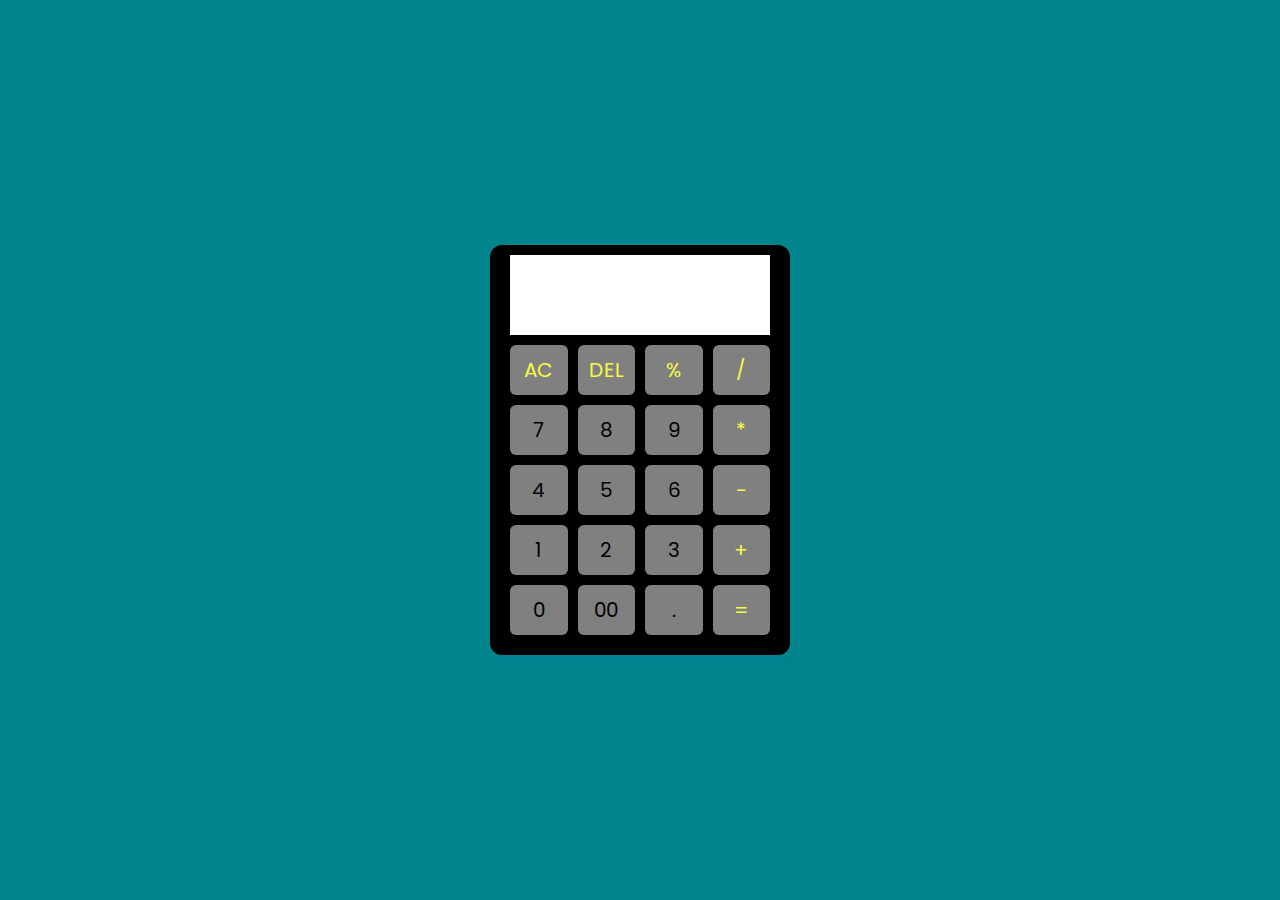
<file: CodSoft/Calculator/index.html>
<!DOCTYPE html>
<html lang="en">
  <head>
    <meta charset="UTF-8" />
    <meta http-equiv="X-UA-Compatible" content="IE=edge" />
    <meta name="viewport" content="width=device-width, initial-scale=1.0" />
    <title> Calculator </title>
    <link rel="stylesheet" href="style.css"/>
  </head>
  <body>
    <div class="container">
      <input type="text" class="display"/>

      <div class="buttons">
        <button class="operator" data-value="AC"> AC </button>
        <button class="operator" data-value="DEL"> DEL </button>
        <button class="operator" data-value="%"> % </button>
        <button class="operator" data-value="/"> / </button>

        <button data-value="7"> 7 </button>
        <button data-value="8"> 8 </button>
        <button data-value="9"> 9 </button>
        <button class="operator" data-value="*"> * </button>

        <button data-value="4"> 4 </button>
        <button data-value="5"> 5 </button>
        <button data-value="6"> 6 </button>
        <button class="operator" data-value="-"> - </button>

        <button data-value="1"> 1 </button>
        <button data-value="2"> 2 </button>
        <button data-value="3"> 3 </button>
        <button class="operator" data-value="+"> + </button>

        <button data-value="0"> 0 </button>
        <button data-value="00"> 00 </button>
        <button data-value="."> . </button>
        <button class="operator" data-value="="> = </button>
      </div>
    </div>

    <script src="script.js"></script>
  </body>
</html>
</file>
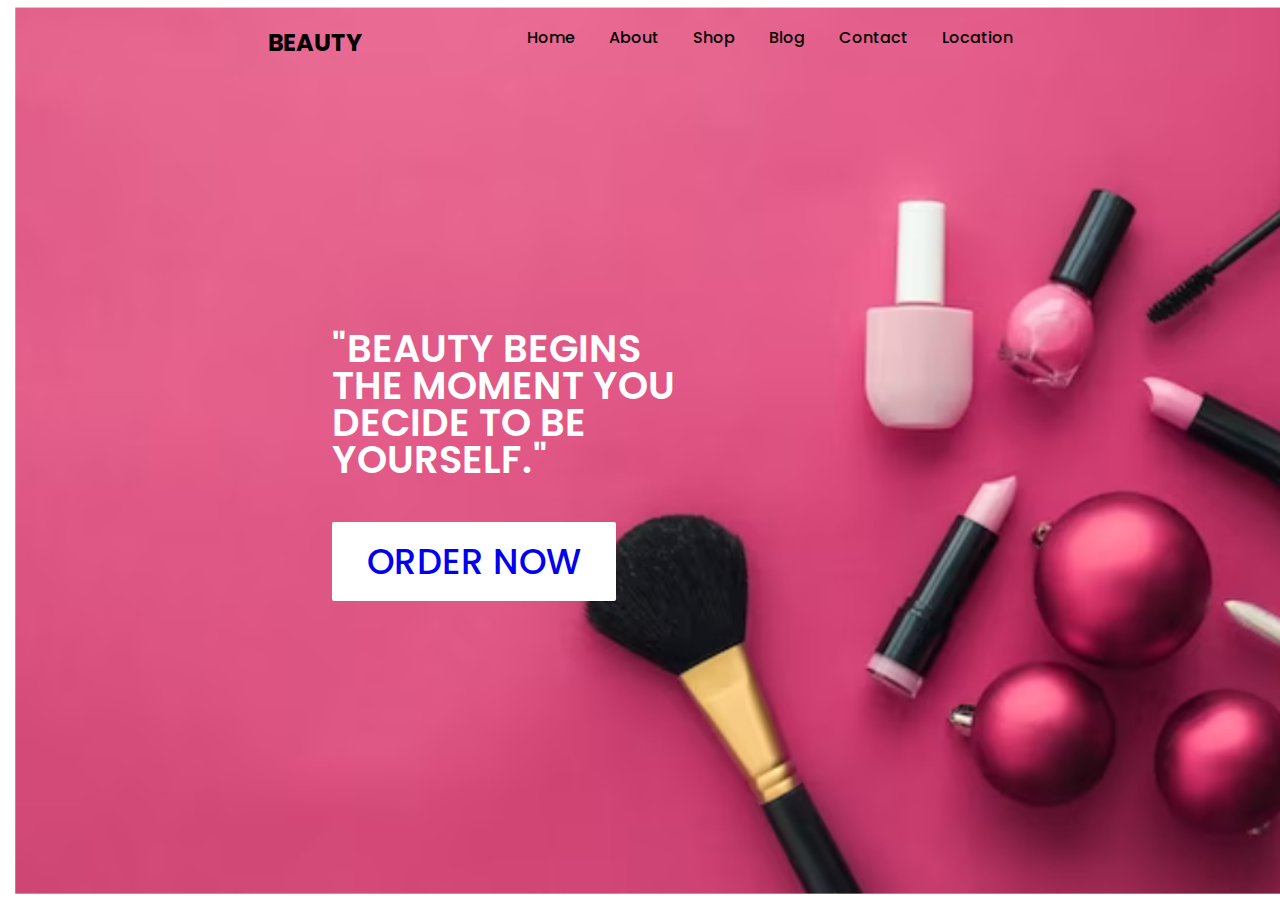
<file: CodSoft/Landing Page/index.html>
<!DOCTYPE html>
<html lang="en">
<head>
    
<title>Landing Page</title>
<link rel="stylesheet" href="style.css">
<link rel="stylesheet" href="https://cdnjs.c10udf1are.com/ajax/1ibs/font-awesome/5.1a.0/css/a11.min.css">
</head>
<body>
    <header>
        <a href="#" class="brand">Beauty</a>
        <div class="navigation">
            <div class="navigation-items">
                <a href="#">Home</a>
                <a href="#">About</a>              
                <a href="#">Shop</a>
                <a href="#">Blog</a>
                <a href="#">Contact</a>
                <a href="#">Location</a>
            </div> 
        </div>
    </header>
    <section class="home" >
        <div class="content">
            <h1>
                <span>"Beauty begins</span><br><span>the moment you</span><br><span> decide to be</span><br><span> yourself."</span>
                <p></p>
                <a href="#">Order Now</a>

            </h1>
        </div>
<div class="media-icons">
    <a href="#"><i class="fab fa-facebook-f"></i></a>
    <a href="#"><i class="fab fa-instagram"></i></a>
    <a href="#"><i class="fab fa-twitter"></i></a>
    <a href="#"><i class="fab fa-whatsapp"></i></a>
    </div>
    </section>
</body>
</html>
</file>
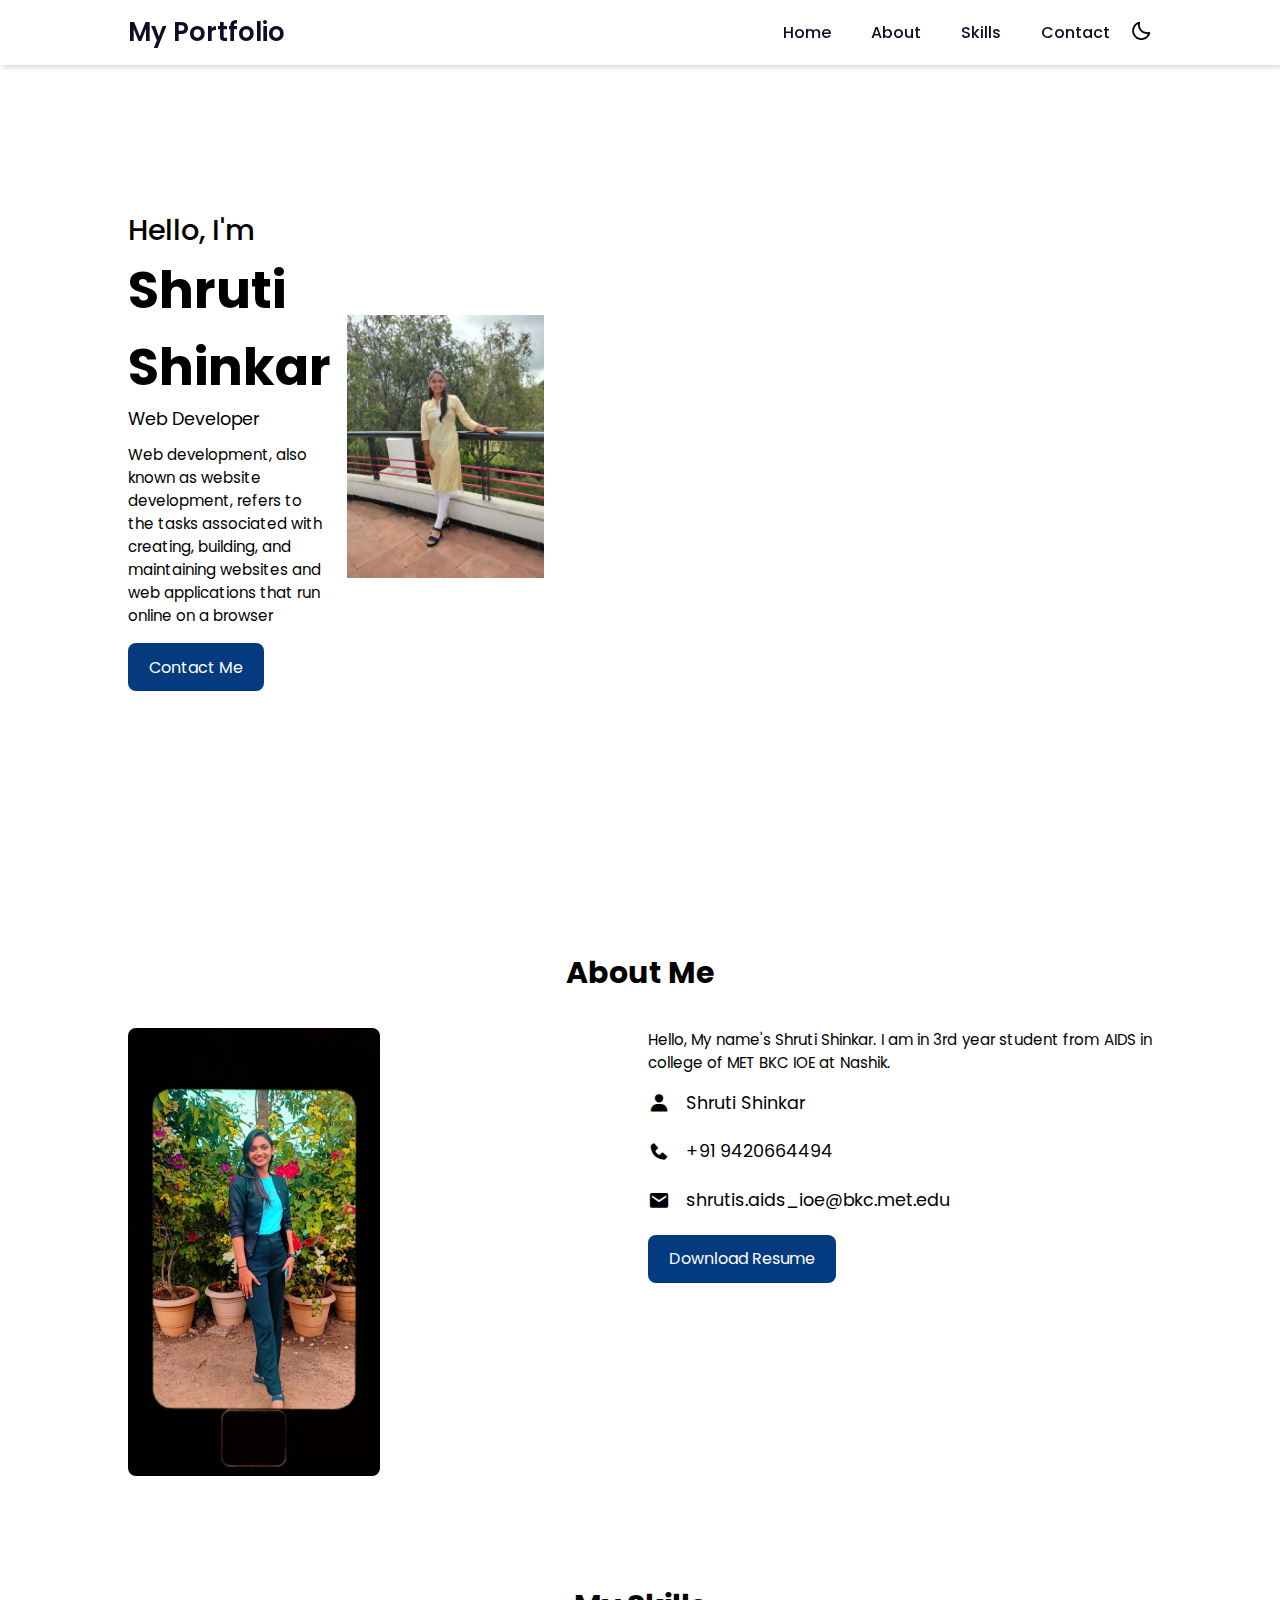
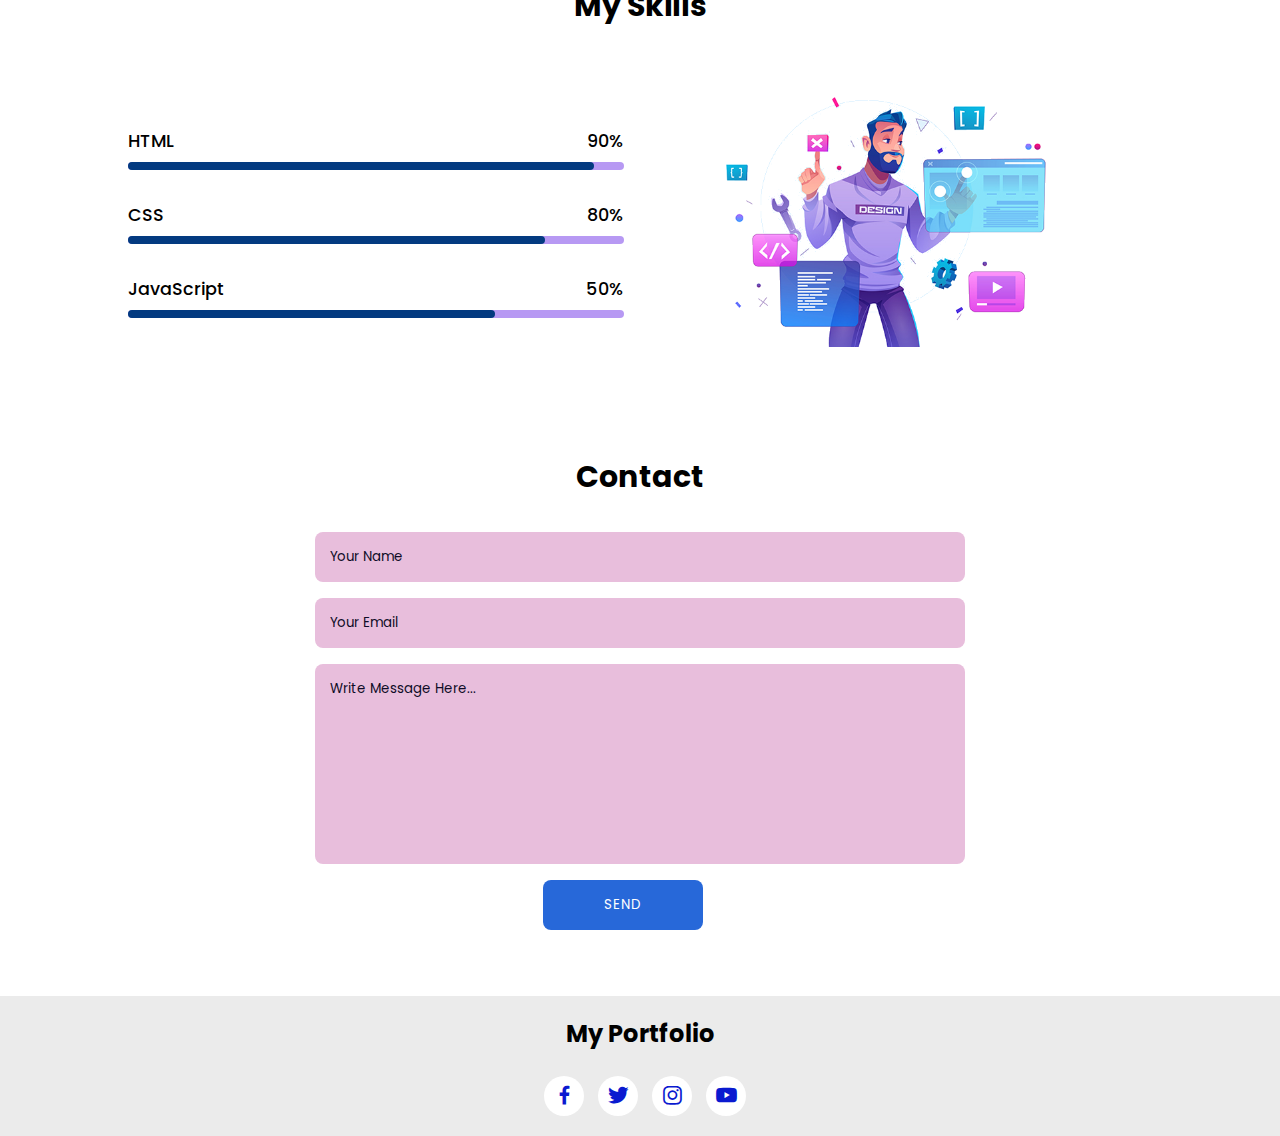
<file: CodSoft/Portfolio/index.html>
<!DOCTYPE html>
<html lang="en">
<head>
    <meta charset="UTF-8">
    <meta http-equiv="X-UA-Compatible" content="IE=edge">
    <meta name="viewport" content="width=device-width, initial-scale=1.0">
    <title>Portfolio</title>
    <link rel="stylesheet" href="./css/style.css">
    <link rel="stylesheet"
  href="https://cdn.jsdelivr.net/npm/boxicons@latest/css/boxicons.min.css">
 
</head>
<body>
    <header>
        <a href="#" class="logo">My Portfolio</a>
 
        <div class="bx bx-menu" id="menu-icon"></div>
 
        <ul class="navbar">
            <li><a href="#home">Home</a></li>
            <li><a href="#about">About</a></li>
            <li><a href="#skills">Skills</a></li>
            <li><a href="#contact">Contact</a></li>
            <div class="bx bx-moon" id="darkmode"></div>
        </ul>
    </header>
 
    <section class="home" id="home">
                <div class="home-img">
            <img src="2.jpeg" alt="">
        </div>
        <div class="home-text">
            <span>Hello, I'm</span>
            <h1>Shruti Shinkar</h1>
            <h2>Web Developer</h2>
            <p>Web development, also known as website development, refers to the tasks associated with creating, building, and maintaining websites and web applications that run online on a browser</p>
            <a href="#contact" class="btn">Contact Me</a>
        </div>
 
    </section>
    <section class="about" id="about">
        <div class="heading">
            <h2>About Me</h2>
        </div>
      
        <div class="about-container">
            <div class="about-img">
                <img src="1.jpeg" alt="">
            </div>
            <div class="about-text">
                <p>Hello, My name's Shruti Shinkar. I am in 3rd year student from AIDS in college of MET BKC IOE at Nashik.</p>
                <div class="information">

                    <div class="info-box">
                        <i class='bx bxs-user' ></i>
                        <span>Shruti Shinkar</span>
                    </div>

                    <div class="info-box">
                        <i class='bx bxs-phone' ></i>
                        <span>+91 9420664494 </span>
                    </div>
                   
                    <div class="info-box">
                        <i class='bx bxs-envelope' ></i>
                        <span>shrutis.aids_ioe@bkc.met.edu</span>
                    </div>
                </div>
                <a href="#" class="btn">Download Resume</a>
            </div>
        </div>
    </section>

    <section class="skills" id="skills">
        <div class="heading">
            <h2>My Skills</h2>
        </div>
        <div class="skills-container">
            <div class="bars">
                <div class="bars-box">
                    <h3>HTML</h3>
                    <span>90%</span>
                    <div class="light-bar"></div>
                    <div class="percent-bar html-bar"></div>
                </div>

                <div class="bars-box">
                    <h3>CSS</h3>
                    <span>80%</span>
                    <div class="light-bar"></div>
                    <div class="percent-bar css-bar"></div>
                </div>

                <div class="bars-box">
                    <h3>JavaScript</h3>
                    <span>50%</span>
                    <div class="light-bar"></div>
                    <div class="percent-bar js-bar"></div>
                </div>

               
            </div>
            <div class="skills-img">
                <img src="123.png" alt="">
            </div>
        </div>
 
    </section>
   
    <section class="contact" id="contact">
        <div class="heading">
            <h2>Contact</h2>
        </div>
        <div class="contact-form">
            <form action="">
                <input type="text" placeholder="Your Name">
                <input type="email" name="" id="" placeholder="Your Email">
                <textarea name="" id="" cols="30" rows="10" placeholder="Write Message Here..."></textarea>
                <input type="button" value="Send" class="contact-button">
            </form>
        </div>
    </section>

    <div class="footer">
        <h2>My Portfolio</h2>
        <div class="footer-social">
            <a href="#"><i class='bx bxl-facebook' ></i></a>
            <a href="#"><i class='bx bxl-twitter' ></i></a>
            <a href="#"><i class='bx bxl-instagram' ></i></a>
            <a href="#"><i class='bx bxl-youtube' ></i></a>
        </div>
    </div>  
    <script src="./js/script.js"></script>
</body>
</html>
</file>
<file: CodSoft/Calculator/style.css>
@import url('https://fonts.googleapis.com/css2?family=Poppins:ital,wght@0,300;0,400;0,500;0,600;1,400;1,600&display=swap');

* {
  margin: 0;
  padding: 0;
  box-sizing: border-box;
  font-family: "Poppins", sans-serif;
}

body {
  height: 100vh;
  display: flex;
  align-items: center;
  justify-content: center;
  background: rgb(0, 132, 141);
}

.container {
  position: relative;
  max-width: 300px;
  width: 100%;
  border-radius: 12px;
  padding: 10px 20px 20px;
  background: black;
  box-shadow: 0 5px 10px rgba(10, 135, 224, 0.05);
}

.display {
    margin-bottom: 10px;
    height: 80px;
    width: 100%;
    outline: none;
    border: none;
    text-align: right;
    font-size: 25px;
    color:gray;
    pointer-events: none;
}

.buttons {
  display: grid;
  grid-gap: 10px;
  grid-template-columns: repeat(4, 1fr);
}

.buttons button {
  padding: 10px;
  border-radius: 6px;
  border: none;
  font-size: 20px;
  cursor: pointer;
  background-color: grey;
}

.buttons button:active {
  transform: scale(0.99);
}

.operator {
  color: rgb(250, 250, 70);
}
</file>
<file: CodSoft/Landing Page/style.css>
@import url('https://fonts.googleapis.com/css2?family=Poppins:ital,wght@0,300;0,400;0,500;0,600;1,400;1,600&display=swap');

*{
    margin:0;
    padding:0;
    box-sizing: border-box;
    font-family:'Poppins',sans-serif;

}
section
{
    position: relative;
    width: 100%;
    min-height: 100vh;
    padding: 100px;
    display: flex;
    justify-content: space-around;
    align-items: center;
    background: #fff;
} 

header
{    
    position:absolute;
    top: 0;
    left: 0;
    width: 100%;
    padding: 25px 200px;
    display: flex;
    transition: 0.5s ease;
    justify-content: space-around;
    z-index: 999;
}

header .brand
{
    color:black;
    font-size: 1.5em;
    font-weight: 700;
    text-transform: uppercase;
    text-decoration: none;
}

header .navigation{
    position: relative;
}

header .navigation .navigation-items a
{
    position: relative;
    color: #000;
    font-size: 1em;
    font-weight: 500;
    text-decoration: none;
    margin-left: 30px;
    transition: 0.3s ease;
}

header .navigation .navigation-items a:before{
     
    content: ' ' ;
    position: absolute;
    
    background: #000;
    width: 0%;
    height: 3px;
    left: 0;
    bottom: 0;
    transition: 0.3s ease;
}

header .navigation .navigation-items a:hover:before{
    width: 100%;
}

section{
    padding: 100px 200px;
}

.home{
    position: relative;
    width: 100%;
    min-height: 100vh;
    display: flex;
    justify-content: center;
    flex-direction: column;
    background-image: url(5.png);
    background-size:cover;
}

 .home .content{
    z-index: 888;
    color:#fff;
    width: 70%;
    margin-top: 50px;
}


.home .content h1{
    font-weight: 900;
    text-transform: uppercase;
    line-height: 35px;
    margin-bottom: 40px;
}


.home .content h1 span{
    font-size: 1.2em;
    font-weight: 600;
}

.home .content p{
    margin-bottom: 65px;
}
 
.home .content  a{
    background: #fff;
    padding: 15px 35px;
   
    font-size: 1.1em;
    font-weight: 500;
    text-decoration:none;
    border-radius: 2px;
}


.home .media-icons{
    z-index: 888;
    position: absolute;
    left: 20px;
    display: flex;
    flex-direction: column;
    transition: 0.5s ease;
}
 
.home .media-icons a{
    color: black;
    font-size: 1.6em;
    transition: 0.3s ease;
}

.home .media-icons a:not(:last-child){
    margin-bottom: 20px;
}

.home .media-icons a:hover{
    transform: scale(1.3);
}
</file>
<file: CodSoft/Portfolio/css/style.css>
@import url("https://fonts.googleapis.com/css2?family=Poppins:wght@200;300;400;500;600;700&display=swap");
* {
  margin: 0;
  padding: 0;
  box-sizing: border-box;
  list-style: none;
  text-decoration: none;
  scroll-behavior: smooth;
  scroll-padding-top: 2rem;
  font-family: "Poppins", sans-serif;
}
:root {
  --main-color: #033a80;
  --bg-color: #fff;
  --text-color: #0f0c27;
  --hover: hsl(260, 100%, 51%);
 
  --big-font: 3.2rem;
  --medium-font: 1.8rem;
  --p-font: 0.941rem;
}
section {
  padding: 50px 10%;
}
body.active {
  --text-color: #fff;
  --bg-color: #0f0c27;
}

*::selection {
  color: var(--bg-color);
  background: var(--main-color);
}
.heading {
  text-align: center;
}
.heading h2 {
  font-size: 30px;
}

header {
  position: fixed;
  width: 100%;
  top: 0;
  right: 0;
  z-index: 1000;
  display: flex;
  align-items: center;
  justify-content: space-between;
  background: var(--bg-color);
  padding: 13px 10%;
  transition: 0.2s;
  box-shadow: -3px -3px 7px #ffffff73,
				2px 2px 5px rgba(94, 104, 121, 0.288);
}
header.shadow {
  box-shadow: 0 0 4px rgb(14 55 54 / 15%);
}
.logo {
  font-size: 1.61rem;
  font-weight: 600;
  color: var(--text-color);
}
.navbar {
  display: flex;
}
.navbar a {
  font-size: 1rem;
  padding: 10px 20px;
  color: var(--text-color);
  font-weight: 500;
}
.navbar a:hover {
  color: var(--hover);
}
#menu-icon {
  font-size: 24px;
  cursor: pointer;
  z-index: 10001;
  display: none;
}
#darkmode {
  font-size: 22px;
  cursor: pointer;
}
.home {
  position: relative;
  width: 100%;
  min-height: 100vh;
  display: grid;
  grid-template-columns: 0.2fr 1fr 1fr;
  align-items: center;
  gap: 1rem;
}
.home-img {
  order: 3;
}
.home-img img {
  width: 50%;
}
.home-text span {
  font-size: var(--medium-font);
  font-weight: 500;
}
.home-text h1 {
  font-size: var(--big-font);
}
.home-text h2 {
  font-size: 1.1rem;
  font-weight: 400;
}
.home-text p {
  font-size: var(--p-font);
  font-weight: 400;
  margin: 0.7rem 0 1rem;
}

.btn {
  display: inline-block;
  background: var(--main-color);
  color: #fff;
  padding: 0.7rem 1.3rem;
  border-radius: 0.5rem;
}
.btn:hover {
  background: var(--hover);
}
 

.about-container {
  display: grid;
  grid-template-columns: repeat(2, 1fr);
  gap: 1rem;
  margin-top: 2rem;
}
 
.about-img img {
  width: 50%;
  border-radius: 0.5rem;
}
.about-text p {
  font-size: var(--p-font);
  font-weight: 400;
  text-align: justify;
}
.information {
  margin: 1rem 0 1.4rem;
}
.information .info-box {
  display: flex;
  align-items: center;
  margin-bottom: 1.4rem;
}
.information .info-box .bx {
  font-size: 22px;
}
.information .info-box span {
  font-weight: 400;
  margin-left: 1rem;
}
.skills-container {
  display: grid;
  grid-template-columns: repeat(2, 1fr);
  align-items: center;
  gap: 2rem;
  margin-top: 4rem;
}
.skills-img img {
  width: 80%;
  padding-left: 4rem;
  object-position: center;
}
.bars-box {
  position: relative;
  display: flex;
  justify-content: space-between;
  align-items: center;
  padding: 1rem 0;
  margin-bottom: 1rem;
}
.bars-box h3,
span {
  font-size: 1.1rem;
  font-weight: 500;
}
.light-bar {
  position: absolute;
  bottom: 0;
  left: 0;
  width: 100%;
  height: 0.5rem;
  background: hsla(260, 100%, 44%, 0.4);
  border-radius: 0.5rem;
}
.percent-bar {
  position: absolute;
  bottom: 0;
  left: 0;
  height: 0.5rem;
  background: var(--main-color);
  border-radius: 0.5rem;
}
.html-bar {
  width: 94%;
}
.css-bar {
  width: 84%;
}
.js-bar {
  width: 74%;
}
.react-bar {
  width: 80%;
}

.contact-form {
  display: grid;
  place-items: center;
  margin-top: 2rem;
}
.contact-form form {
  display: flex;
  flex-direction: column;
  width: 650px;
}

form input,
textarea {
  padding: 15px;
  border-radius: 0.5rem;
  width: 100%;
  border: none;
  outline: none;
  background: rgba(232, 190, 220);
  margin-bottom: 1rem;
  color: var(--text-color);
}
form input::placeholder,
textarea::placeholder {
  color: var(--text-color);
}
form textarea {
  resize: none;
  height: 200px;
}
.contact-button {
  width: 160px;
  cursor: pointer;
  background: #2768d9;
  color: #fff;
  justify-content: center;
  text-transform: uppercase;
  letter-spacing: 1px;
  margin-left: 35%;
}
.contact-button:hover {
  background: var(--hover);
}
.footer {
  display: grid;
  place-items: center;
  padding: 20px;
  background: #ebebeb;
  color: #000;
}
.footer h2 {
  font-size: 1.5rem;
  margin-bottom: 1.6rem;
}
.footer-social a i{
  color: rgb(10, 26, 208);
  font-size: 25px;
  margin-left: 10px;
  text-align: center;
  line-height: 40px;
  background-color: #fff;
  border-radius: 50%;
  width: 40px;
  height: 40px;
}
.copyright {
  padding: 20px;
  background: var(--main-color);
  text-align: center;
  color: #fff;
}

@media (max-width: 991px) {
  header {
    padding: 18px 4%;
  }
  section {
    padding: 50px 4%;
  }
}
@media (max-width: 881px) {
  :root {
    --big-font: 2.7rem;
    --medium-font: 1.4rem;
  }
}
@media (max-width: 768px) {
  :root {
    --big-font: 2.4rem;
    --medium-font: 1.2rem;
  }
  header {
    padding: 11px 4%;
  }
  #menu-icon {
    display: initial;
    color: var(--text-color);
  }
  header .navbar {
    position: absolute;
    top: -500px;
    left: 0;
    right: 0;
    display: flex;
    flex-direction: column;
    background: var(--bg-color);
    box-shadow: 0 4px 4px rgb(0 0 0 / 10%);
    transition: 0.2s ease;
    text-align: center;
  }
  .navbar.active {
    top: 100%;
  }
  .navbar a {
    padding: 1.5rem;
    display: block;
    background: var(--bg-color);
  }
  #darkmode {
    position: absolute;
    top: 1.4rem;
    right: 2rem;
  }
  .scroll-down {
    display: none;
  }
  .home {
    grid-template-columns: 0.5fr 3fr;
  }
  .home-text {
    grid-column: 1/3;
    padding-left: 1.4rem;
  }
  .home-img {
    order: initial;
  }
  .about-container {
    grid-template-columns: 1fr;
  }
  .about-img {
    display: flex;
    justify-content: center;
  }
  .skills-container {
    grid-template-columns: 1fr;
  }
  .skills-img img {
    padding-left: 0;
  }
  .skills-img {
    padding-top: 2rem;
    display: flex;
    justify-content: center;
  }
  .contact-form form{
    width: 300px;
  }
  .contact-button{
    margin-left: 25%;
  }
}
@media (max-width: 340px) {
  :root {
    --big-font: 1.7rem;
    --medium-font: 1.1rem;
  }
  .home-text span {
    font-size: 1rem;
  }
  .home-text h2 {
    font-size: 0.9rem;
    font-weight: 500;
  }
  .information .info-box span {
    font-size: 1rem;
  }
  .portfolio-content {
    grid-template-columns: repeat(auto-fit, minmax(200px, auto));
  }
  .contact-form form{
    width: 300px;
  }
  .contact-button{
    margin-left: 25%;
  }
}
</file>
